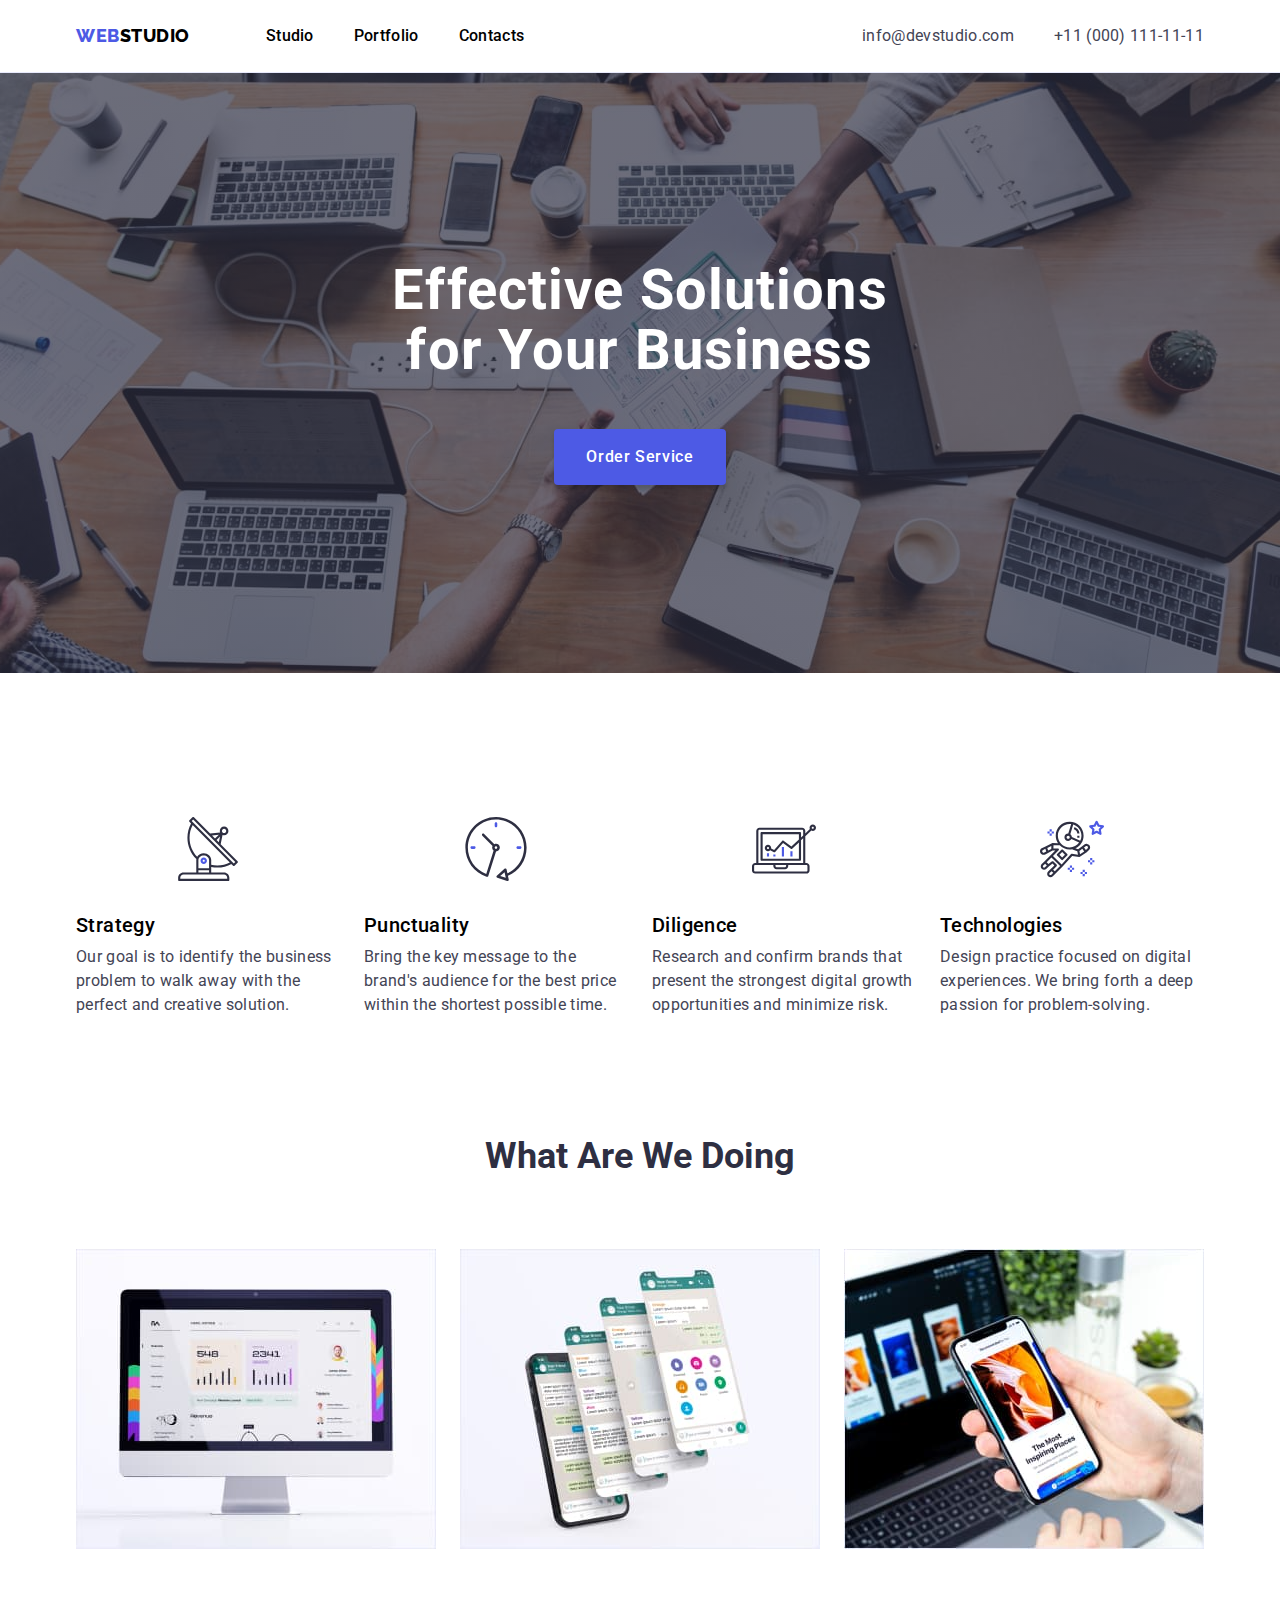
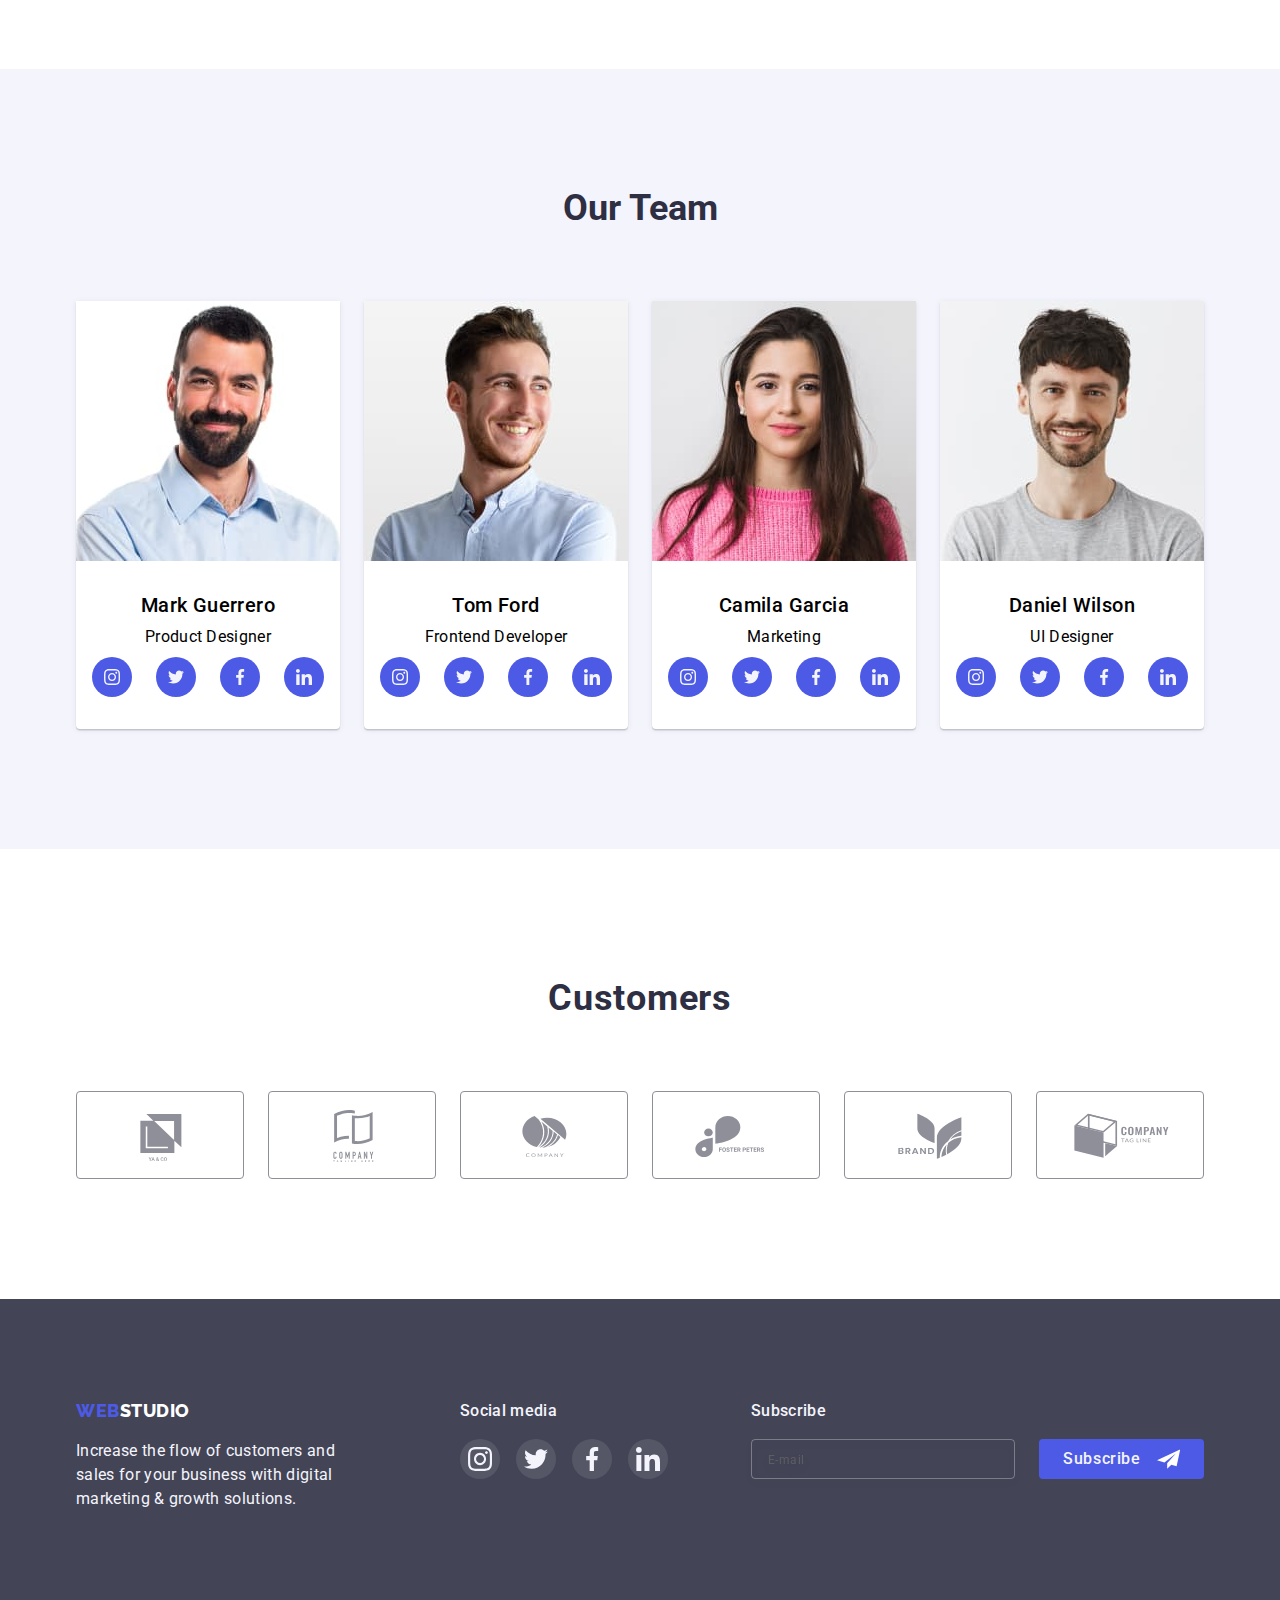
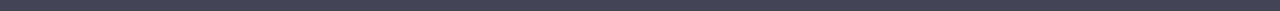
<file: index.html>
<!DOCTYPE html>
<html lang="en">

<head>
  <meta charset="UTF-8" />
  <meta http-equiv="X-UA-Compatible" content="IE=edge" />
  <meta name="viewport" content="width=device-width, initial-scale=1.0" />
  <title>Webstudio</title>
  <link rel="preconnect" href="https://fonts.googleapis.com" />
  <link rel="preconnect" href="https://fonts.gstatic.com" crossorigin />
  <link href="https://fonts.googleapis.com/css2?family=Raleway:wght@800&family=Roboto:wght@400;500;700&display=swap"
    rel="stylesheet" />
  <link rel="stylesheet"
    href="https://cdnjs.cloudflare.com/ajax/libs/modern-normalize/1.1.0/modern-normalize.min.css" />
  <link rel="stylesheet" href="./css/styles.css">
</head>
<body>
  <header>
    <div class="page-header">
      <a href="./index.html" class="header-link"><span class="page">Web</span><span class="log">Studio</span></a>
      <nav class="main-nav">
        <ul class="site-nav">
          <li class="item"><a class="link current" href="./index.html">Studio</a></li>
          <li class="item">
            <a class="link" href="./portfolio.html">Portfolio</a>
          </li>
          <li class="item"><a class="link" href="">Contacts</a></li>
        </ul>
      </nav>

      <address class="address">
        <ul class="address-nav">
          <li class="item mail-link">
            <a class="address-link" href="mailto:info@devstudio.com">info@devstudio.com</a>
          </li>
          <li class="item">
            <a class="address-link" href="tel:+110001111111">+11 (000) 111-11-11</a>
          </li>
        </ul>
      </address>
      <button class="menu-open js-open-menu" type="button" aria-expanded="false" aria-controls="mobile-menu">
        <svg class="icon" width="32" height="22">
          <use href="images\sprite.svg#menu-hamburger"></use>
        </svg>
      </button>
    </div>
    <!-- --------MOB MENU FOR MOBILE-VERS----------- -->
    <div class="mob-menu js-menu-container">
      <div class="container">
        <div class="menu-thumb">
          <button class="menu-close js-close-menu" type="button">
            <svg class="icon" width="8" height="8">
               <use href="./images/icons.svg/sprait.svg#icon-close"></use> 
            </svg>
          </button>

          <ul class="menu-site-nav">
            <li class="menu-item"><a class="menu-link current" href="./index.html">Studio</a></li>
            <li class="menu-item">
              <a class="menu-link" href="./portfolio.html">Portfolio</a>
            </li>
            <li class="menu-item"><a class="menu-link" href="">Contacts</a></li>
          </ul>
        </div>
        <div class="menu-thumb">
          <ul class="menu-address-nav">
            <li class="menu-item">
              <a class="menu-tel-link" href="tel:+110001111111">+11 (000) 111-11-11</a>
            </li>
            <li class="menu-item">
              <a class="menu-mail-link" href="mailto:info@devstudio.com">info@devstudio.com</a>
            </li>
          </ul>
          <ul class="menu-social">
            <li class="menu-item">
              <a class="menu-soc-link" href="">
                <svg class="menu-icon" width="24" height="24">
                  <use href="./images/sprite.svg#icon-instagram"></use>
                </svg>
              </a>
              </svg>
            </li>
            <li class="menu-item">
              <a class="menu-soc-link" href="">
                <svg class="menu-icon" width="24" height="24">
                  <use href="./images/sprite.svg#icon-twitter"></use>
                </svg>
              </a>
              </svg>
            </li>
            <li class="menu-item">
              <a class="menu-soc-link" href="">
                <svg class="menu-icon" width="24" height="24">
                  <use href="./images/sprite.svg#icon-facebook"></use>
                </svg>
              </a>
              </svg>
            </li>
            <li class="menu-item">
              <a class="menu-soc-link" href="">
                <svg class="menu-icon" width="24" height="24">
                  <use href="./images/sprite.svg#icon-linkedin"></use>
                </svg>
              </a>
            </li>
          </ul>
        </div>
      </div>
    </div>
    </div>
  </header>

  <main>
    <section class="hero bg-image">
      <div class="container">
        <h1 class="hero-title">Effective Solutions for Your Business</h1>
      <button class="button button-studio" type="button" data-modal-open>
          Order Service
        </button>
      </div>
    </section>
    <section class="section">
      <div class="container">
        <h2 class="visually-hidden">Strateg</h2>
        <ul class="specifics-list">
          <li class="item">
            <div class="specifics-icon">
              <svg class="icon" width="64" height="64">
                <use href="./images/sprite.svg#icon-antenna"></use>
              </svg>
            </div>
            <h3 class="title-specifics">Strategy</h3>
            <p class="paragraph">
              Our goal is to identify the business problem to walk away with
              the perfect and creative solution.
            </p>
          </li>

          <li class="item">
            <div class="specifics-icon">
              <svg class="icon" width="64" height="64">
                <use href="./images/sprite.svg#icon-clock"></use>
              </svg>
            </div>
            <h3 class="title-specifics">Punctuality</h3>
            <p class="paragraph">
              Bring the key message to the brand's audience for the best price
              within the shortest possible time.
            </p>
          </li>

          <li class="item">
            <div class="specifics-icon">
              <svg class="icon" width="64" height="64">
                <use href="./images/sprite.svg#icon-diagram"></use>
              </svg>
            </div>
            <h3 class="title-specifics">Diligence</h3>
            <p class="paragraph">
              Research and confirm brands that present the strongest digital
              growth opportunities and minimize risk.
            </p>
          </li>

          <li class="item">
            <div class="specifics-icon">
              <svg class="icon" width="64" height="64">
                <use href="./images/sprite.svg#icon-astronaut"></use>
              </svg>
            </div>
            <h3 class="title-specifics">Technologies</h3>
            <p class="paragraph">
              Design practice focused on digital experiences. We bring forth a
              deep passion for problem-solving.
            </p>
          </li>
        </ul>
      </div>
    </section>
    <section class="section employment">
      <div class="container">
        <h2 class="title">What are we doing</h2>

        <ul class="employment-list">
          <li class="item">
            <img src="./images/rectangle1.jpg" alt="User profile on the computer screen"
              srcset="./images/rectangle1.jpg 1x, ./images/1200/employment/employment1-1200_2x.jpg 2x" width="360"
              height="300" />
          </li>

          <li class="item">
            <img src="./images/rectangle2.jpg" alt="Chat on the phone"
              srcset="./images/rectangle2.jpg 1x, ./images/1200/employment/employment2-1200_2x.jpg 2x" width="360"
              height="300" />
          </li>

          <li class="item">
            <img src="./images/rectangle3.jpg" alt="Phone in hand"
              srcset="./images/rectangle3.jpg 1x, ./images/1200/employment/employment3-1200_2x.jpg 2x" width="360"
              height="300" />
          </li>
        </ul>
      </div>
    </section>
    <section class="section team">
      <div class="container">
        <h2 class="title">Our Team</h2>
        <ul class="team-list">
          <li class="item">
            <img src="./images/mark.jpg" alt="a man"
              srcset="./images/mark.jpg 1x, ./images/0-1200+/team/team1-1200_2x.jpg 2x" width="264" height="260" />
            <div class="card-content">
              <h3 class="name">Mark Guerrero</h3>
              <p class="position">Product Designer</p>
              <ul class="team-icon">
                <li class="item">
                  <a class="link-icon" href="">
                    <svg class="icon" width="16" height="16">
                      <use href="./images/sprite.svg#icon-instagram"></use>
                    </svg>
                  </a>
                </li>
                <li class="item">
                  <a href="" class="link-icon">
                    <svg class="icon" width="16" height="16">
                      <use href="./images/sprite.svg#icon-twitter"></use>
                    </svg>
                  </a>
                </li>
                <li class="item">
                  <a href="" class="link-icon">
                    <svg class="icon" width="16" height="16">
                      <use href="./images/sprite.svg#icon-facebook"></use>
                    </svg>
                  </a>
                </li>
                <li class="item">
                  <a href="" class="link-icon">
                    <svg class="icon" width="16" height="16">
                      <use href="./images/sprite.svg#icon-linkedin"></use>
                    </svg>
                  </a>
                </li>
              </ul>
            </div>
          </li>

          <li class="item">
            <img src="./images/tom.jpg" alt="a man"
              srcset="./images/tom.jpg 1x, ./images/0-1200+/team/team2-1200_2x.jpg 2x" width="264" height="260" />
            <div class="card-content">
              <h3 class="name">Tom Ford</h3>
              <p class="position">Frontend Developer</p>
              <ul class="team-icon">
                <li class="item">
                  <a class="link-icon" href="">
                    <svg class="icon" width="16" height="16">
                      <use href="./images/sprite.svg#icon-instagram"></use>
                    </svg>
                  </a>
                </li>
                <li class="item">
                  <a href="" class="link-icon">
                    <svg class="icon" width="16" height="16">
                      <use href="./images/sprite.svg#icon-twitter"></use>
                    </svg>
                  </a>
                </li>
                <li class="item">
                  <a href="" class="link-icon">
                    <svg class="icon" width="16" height="16">
                      <use href="./images/sprite.svg#icon-facebook"></use>
                    </svg>
                  </a>
                </li>
                <li class="item">
                  <a href="" class="link-icon">
                    <svg class="icon" width="16" height="16">
                      <use href="./images/sprite.svg#icon-linkedin"></use>
                    </svg>
                  </a>
                </li>
              </ul>
            </div>
          </li>

          <li class="item">
            <img src="./images/camila.jpg" alt="photo card of a woman"
              srcset="./images/camila.jpg 1x, ./images/0-1200+/team/team3-1200_2x.jpg 2x" width="264" height="260" />
            <div class="card-content">
              <h3 class="name">Camila Garcia</h3>
              <p class="position">Marketing</p>
              <ul class="team-icon">
                <li class="item">
                  <a class="link-icon" href="">
                    <svg class="icon" width="16" height="16">
                      <use href="./images/sprite.svg#icon-instagram"></use>
                    </svg>
                  </a>
                </li>
                <li class="item">
                  <a href="" class="link-icon">
                    <svg class="icon" width="16" height="16">
                      <use href="./images/sprite.svg#icon-twitter"></use>
                    </svg>
                  </a>
                </li>
                <li class="item">
                  <a href="" class="link-icon">
                    <svg class="icon" width="16" height="16">
                      <use href="./images/sprite.svg#icon-facebook"></use>
                    </svg>
                  </a>
                </li>
                <li class="item">
                  <a href="" class="link-icon">
                    <svg class="icon" width="16" height="16">
                      <use href="./images/sprite.svg#icon-linkedin"></use>
                    </svg>
                  </a>
                </li>
              </ul>
            </div>
          </li>
          <li class="item">
            <img src=" ./images/daniel.jpg" alt="man"
              srcset="./images/daniel.jpg 1x, ./images/0-1200+/team/team4-1200_2x.jpg 2x" width="264" height="260" />
            <div class="card-content">
              <h3 class="name">Daniel Wilson</h3>
              <p class="position">UI Designer</p>
              <ul class="team-icon">
                <li class="item">
                  <a class="link-icon" href="">
                    <svg class="icon" width="16" height="16">
                      <use href="./images/sprite.svg#icon-instagram"></use>
                    </svg>
                  </a>
                </li>
                <li class="item">
                  <a href="" class="link-icon">
                    <svg class="icon" width="16" height="16">
                      <use href="./images/sprite.svg#icon-twitter"></use>
                    </svg>
                  </a>
                </li>
                <li class="item">
                  <a href="" class="link-icon">
                    <svg class="icon" width="16" height="16">
                      <use href="./images/sprite.svg#icon-facebook"></use>
                    </svg>
                  </a>
                </li>
                <li class="item">
                  <a href="" class="link-icon">
                    <svg class="icon" width="16" height="16">
                      <use href="./images/sprite.svg#icon-linkedin"></use>
                    </svg>
                  </a>
                </li>
              </ul>
            </div>
          </li>
        </ul>
      </div>
    </section>
    <section class="section customers">
      <div class="container">
        <h2 class="title">Customers</h2>
        <ul class="customers-icon">
          <li class="item">
            <a class="link-icon" href="">
              <svg class="icon" width="104" height="56">
                <use href="./images/icons.svg/sprait.svg#icon-customer1"></use>
              </svg>
            </a>
          </li>
          <li class="item">
            <a class="link-icon" href="">
              <svg class="icon" width="104" height="56">
                <use href="./images/icons.svg/sprait.svg#icon-footer2"></use>
              </svg>
            </a>
          </li>
          <li class="item">
            <a class="link-icon" href="">
              <svg class="icon" width="104" height="56">
                <use href="./images/icons.svg/sprait.svg#icon-footer3"></use>
              </svg>
            </a>
          </li>
          <li class="item">
            <a class="link-icon" href="">
              <svg class="icon" width="104" height="56">
                <use href="./images/icons.svg/sprait.svg#icon-footer4"></use>
              </svg>
            </a>
          </li>
          <li class="item">
            <a class="link-icon" href="">
              <svg class="icon" width="104" height="56">
                <use href="./images/icons.svg/sprait.svg#icon-footer5"></use>
              </svg>
            </a>
          </li>
          <li class="item">
            <a class="link-icon" href="">
              <svg class="icon" width="104" height="56">
                <use href="./images/icons.svg/sprait.svg#icon-footer6"></use>
              </svg>
            </a>
          </li>
        </ul>
      </div>
    </section>
  </main>

  <footer class="footer">
    <div class="container footer-container">
      <div class="text-container">
        <a href="./index.html" class="footer-link"><span class="page">Web</span><span class="log">Studio</span></a>
        <p class="footer-text">
          Increase the flow of customers and sales for your business with
          digital marketing & growth solutions.
        </p>
      </div>
      <div class="social-container">
        <p class="social-title">Social media</p>
        <ul class="social-list">
          <li class="item">
            <a class="link-icon" href="">
              <svg class="icon" width="24" height="24">
                <use href="./images/sprite.svg#icon-instagram"></use>
              </svg>
            </a>
          </li>
          <li class="item">
            <a href="" class="link-icon">
              <svg class="icon" width="24" height="24">
                <use href="./images/sprite.svg#icon-twitter"></use>
              </svg>
            </a>
          </li>
          <li class="item">
            <a href="" class="link-icon">
              <svg class="icon" width="24" height="24">
                <use href="./images/sprite.svg#icon-facebook"></use>
              </svg>
            </a>
          </li>
          <li class="item">
            <a href="" class="link-icon">
              <svg class="icon" width="24" height="24">
                <use href="./images/sprite.svg#icon-linkedin"></use>
              </svg>
            </a>
          </li>
        </ul>
      </div>
      <div class="form-subscribe">
        <p class="paragraph-form">Subscribe</p>
        <form class="footer-form">
          <label class="visually-hidden" for="email"></label>
          <input id="email" type="email" name="email" placeholder="E-mail">
          <button class="subscribe-btn" type="submit">Subscribe
            <svg class="icon" width="24" height="24">
              <use href="./images/sprite.svg#icon-send"></use>
            </svg>
          </button>
        </form>
      </div>

    </div>
  </footer>

  <div class="modal-overlay is-hidden" data-modal>
    <div class="modal">
      <form class="modal-form">
        <p class="paragraph-modal">Leave your contacts and we will call you back</p>
        <div class="thumb-form">
          <label for="modal-form-name">Name</label>
          <div class="input-icon">
            <input id="modal-form-name" type="text">
            <svg class="icon" width="18" height="18">
              <use href="./images/sprite.svg#icon-person"></use>
            </svg>
          </div>
        </div>
        <div class="thumb-form">
          <label for="modal-form-phone">Phone</label>
          <div class="input-icon">
            <input id="modal-form-phone" type="tel">
            <svg class="icon" width="18" height="24">
              <use href="./images/sprite.svg#icon-phone"></use>
            </svg>
          </div>
        </div>
        <div class="thumb-form">
          <label for="modal-form-email">Email</label>
          <div class="input-icon">
            <input class="input-emeil" id="modal-form-email" type="email">
            <svg class="icon" width="18" height="24">
              <use href="./images/sprite.svg#icon-email"></use>
            </svg>
          </div>
        </div>
        <label for="comment">Comment</label>
        <textarea name="comment" id="comment" placeholder="Text input"></textarea>
        <div class="modal-check">
          <input class="modal-checkbox visually-hidden" type="checkbox" id="check-policy" required>
          <label class="text-modal-check" for="check-policy">
            <span>
              <svg class="icon-check" width="10" height="8">
                <use href="./images/sprite.svg#icon-vector"></use>
              </svg>
            </span>
            <p>I accept the terms and conditions of the <a class="privacy-policy-link" href="">Privacy Policy</a></p>
          </label>
        </div>
        <button class="button modal-send-btn">Send</button>
      </form>
      <button class="close-btn" type="button" data-modal-close>
        <svg class="icon" width="8" height="8">
          <use href="./images/sprite.svg#icon-close"></use>
        </svg>
      </button>
    </div>
  </div>
  <script src="./js/modal.js"></script>
  <script src="./js/mobile-menu.js"></script>
</body>
</html>
</file>
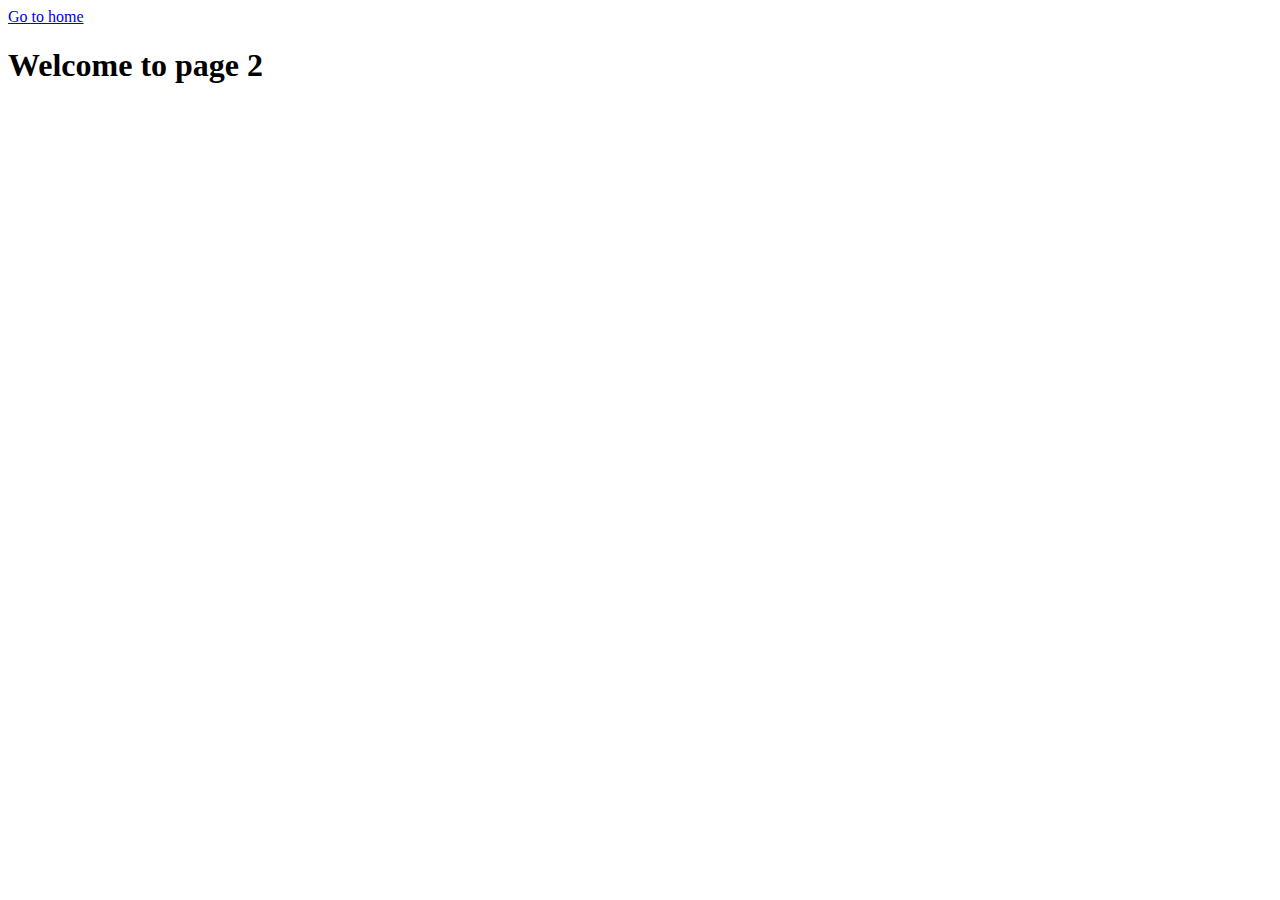
<file: page-2.html>
<!DOCTYPE html>
<html lang="en">
  <head>
    <meta charset="UTF-8" />
    <meta http-equiv="X-UA-Compatible" content="IE=edge" />
    <meta name="viewport" content="width=device-width, initial-scale=1.0" />
    <title>Page 2</title>
  </head>
  <body>
    <section>
      <a href="./index.html">Go to home</a>
      <h1>Welcome to page 2</h1>
    </section>
  </body>
</html>
</file>
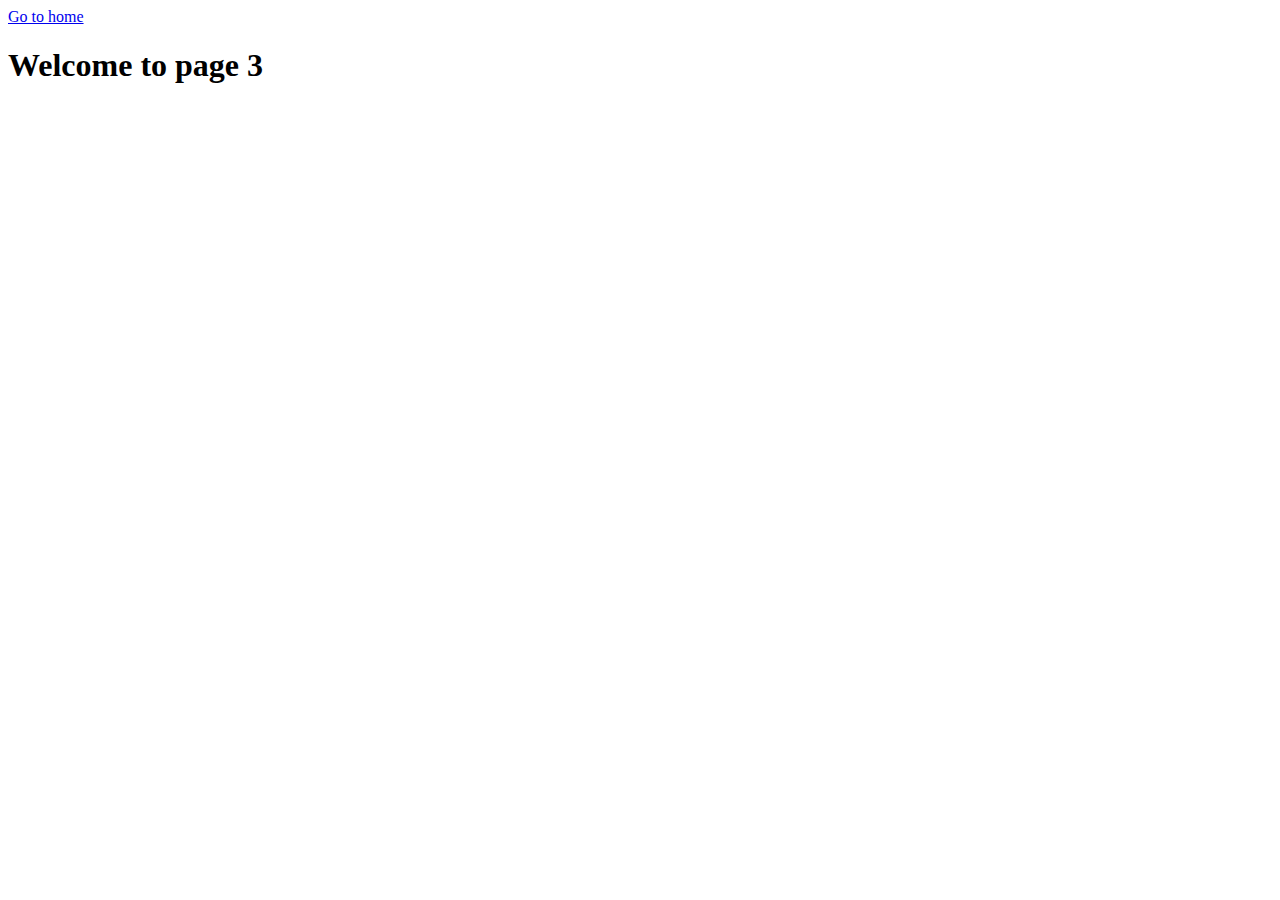
<file: page-3.html>
<!DOCTYPE html>
<html lang="en">
  <head>
    <meta charset="UTF-8" />
    <meta http-equiv="X-UA-Compatible" content="IE=edge" />
    <meta name="viewport" content="width=device-width, initial-scale=1.0" />
    <title>Page 3</title>
  </head>
  <body>
    <section>
      <a href="./index.html">Go to home</a>
      <h1>Welcome to page 3</h1>
    </section>
  </body>
</html>
</file>
<file: css/styles.css>
:root {
  --paragraf-text-color: #434455;
  --accent-color: #ffffff;
  --accent-focus: #4D5AE5;
  --tittle-body-color: #2e2f42;
  --button-color: #f4f4fd;
  --logo-accent: #000000;
  --second-color: #e7e9fc;
  --green-hover-color: #31D0AA;
  --hover-focus-color: #404bbf;
  --active-color: #4d5ae5;
  --grei-color: #8E8F99;
  --time: 250ms cubic-bezier(0.4, 0, 0.2, 1);
}

body {
  color: var(--main-color);
  background-color: var(--accent-color);

  font-family: 'Roboto', sans-serif;
  font-size: 16px;
}

header {
  border-bottom: 1px solid #e7e9fc;
  box-shadow: 0px 2px 1px rgba(46, 47, 66, 0.08),
    0px 1px 1px rgba(46, 47, 66, 0.16), 0px 1px 6px rgba(46, 47, 66, 0.08);
}

img {
  display: block;
  max-width: 100%;
  height: auto;
}

a {
  text-decoration: none;
  color: currentColor;
}

button {
  border: none;
}

ul {
  list-style: none;
  padding: 0;
  margin: 0;
}

h1,
h2,
h3,
h4,
h5,
h6,
p {
  margin: 0;
}

.no-scroll {
  overflow: hidden;
}

.visually-hidden {
  position: absolute;
  white-space: nowrap;
  width: 1px;
  height: 1px;
  overflow: hidden;
  border: 0;
  padding: 0;
  clip: rect(0 0 0 0);
  clip-path: inset(50%);
  margin: -1px;
}

.page,
.filter-button {
  color: var(--active-color);
}

.container {
  width: 100%;
  max-width: 1158px;

  padding-left: 15px;
  padding-right: 15px;
  margin-left: auto;
  margin-right: auto;
}

.section {
  padding-top: 96px;
  padding-bottom: 96px;
}

.section.employment {
  display: none;
  padding-top: 0;
}

.section.customers {
  padding-top: 130px;
}

.page-header {
  display: flex;
  align-items: center;
  width: 100%;
  padding-left: 15px;
  padding-right: 15px;
  margin-left: auto;
  margin-right: auto;
}

.main-nav {
  margin-left: 76px;
}

.header-link {
  padding-top: 24px;
  padding-bottom: 24px;

  color: var(--main-color);

  font-family: 'Raleway', sans-serif;
  font-weight: 800;
  font-size: 18px;
  line-height: 1.33;
  letter-spacing: 0.03em;
  text-transform: uppercase;
}

.site-nav {
  display: flex;
}

.site-nav .item:not(:last-child) {
  margin-right: 40px;
}

.address {
  margin-left: auto;
  font-style: normal;
}

.address-nav {
  display: flex;
}

.address-link {
  display: block;
  padding-top: 24px;
  padding-bottom: 24px;
  color: var(--paragraf-text-color);
  font-weight: 400;
  font-size: 16px;
  line-height: 1.5;
  letter-spacing: 0.02em;
  transition: color 250ms var(--time);
}

.address-link:hover,
.address-link:focus {
  color: var(--hover-focus-color);
  text-decoration: underline;
  font-weight: 400;
  font-size: 16px;
  line-height: 24px;
  letter-spacing: 0.02em;
}

.link {
  text-decoration: none;
  position: relative;
  transition: all;
}

.link::before {
  content: "";
  position: absolute;
  right: 0;
  bottom: 0;
  width: 0%;
  height: 2px;
  background-color: currentColor;
  transition: 0.2s;
}

.link:hover::before {
  width: 100%;
  left: 0;
}

.hero {
  text-align: center;
  padding-top: 188px;
  padding-bottom: 188px;
  background-color: var(--main-color);
}

.bg-image {
  min-height: 600px;
  max-width: 1440px;
  margin-right: auto;
  margin-left: auto;
  background-image: linear-gradient(to right,
      rgba(46, 47, 66, 0.7),
      rgba(46, 47, 66, 0.7)),
    url('../images/480/hero/hero-480_1x.jpg');
  background-size: cover;
  background-repeat: no-repeat;
  background-position: center;
}

@media (min-device-pixel-ratio: 2),
(min-resolution: 192dpi),
(min-resolution: 2dppx) {
  .bg-image {
    background-image: linear-gradient(to right,
        rgba(46, 47, 66, 0.7),
        rgba(46, 47, 66, 0.7)),
      url('../images/480/hero/hero-480_2x.jpg');
  }
}

.hero-title {
  margin-left: auto;
  margin-right: auto;
  margin-bottom: 48px;
  color: var(--accent-color);
  font-size: 40px;
  line-height: 1.11;
  letter-spacing: 0.02em;
}

.button {
  color: var(--white-color);
  background-color: var(--active-color);
  cursor: pointer;
  font-family: inherit;
  font-weight: 500;
  font-size: 16px;
  line-height: 1.5;
  letter-spacing: 0.04em;
  transition: background-color 250ms var(--time);
}

.button-studio {
  padding: 16px 32px;
  color: var(--accent-color);
  border-radius: 4px;
  box-shadow: 0px 4px 4px rgba(0, 0, 0, 0.15);
  transition: background-color 250ms var(--time);
}

.button-studio:hover,
.button-studio:focus,
.subscribe-btn:hover,
.subscribe-btn:focus,
.modal-send-btn:hover,
.modal-send-btn:focus {
  background-color: var(--hover-focus-color);
}

.footer {
  padding-top: 96px;
  padding-bottom: 96px;

  background-color: var(--main-color);
}

.footer-link {
  display: inline-block;
  margin-bottom: 16px;
  color: var(--accent-color);
  font-family: 'Raleway', sans-serif;
  font-weight: 800;
  font-size: 18px;
  line-height: 1.33;
  letter-spacing: 0.03em;
  text-transform: uppercase;
  cursor: pointer;
}

.paragraph-form,
.social-title {
  ont-family: 'Roboto';
  font-style: normal;
  font-weight: 400;
  font-size: 16px;
  line-height: 1.5px;
  letter-spacing: 0.02em;
  color: #E7E9FC;

}

.footer-text {
  width: 264px;
  color: var(--button-color);
  font-weight: 400;
  line-height: 1.5;
  letter-spacing: 0.02em;
}

.footer-form {
  display: flex;
  flex-direction: column;

  gap: 16px;
}

.footer-form input {
  width: 100%;
  height: 40px;

  padding-left: 16px;

  color: #ffffff;
  background-color: transparent;

  border: 1px solid rgba(255, 255, 255, 0.3);
  filter: drop-shadow(0px 4px 4px rgba(0, 0, 0, 0.15));
  border-radius: 4px;
}

.subscribe-btn {
  display: flex;
  gap: 16px;

  max-width: 165px;

  margin-left: auto;
  margin-right: auto;
  padding: 8px 24px 8px 24px;
  color: var(--button-color);
  background-color: var(--active-color);
  border-radius: 4px;

  font-weight: 500;
  line-height: 1.5;
  letter-spacing: 0.04em;
  cursor: pointer;
  transition: background-color 250ms var(--transition-function);
}

.social-container,
.text-container {
  display: flex;
  flex-direction: column;
  align-items: center;
  margin-bottom: 72px;

}

.social-title,
.paragraph-form {
  margin-bottom: 16px;
  color: var(--button-color);
  font-weight: 500;
  font-size: 16px;
  line-height: 1.5;
  letter-spacing: 0.02em;
  cursor: pointer;
  transition: color var(--time);
}

.social-list {
  display: flex;
  justify-content: space-between;
}

.social-list .item {
  width: 40px;
  height: 40px;
  background: rgba(255, 255, 255, 0.1);
  border-radius: 50%;
}

.social-list .item:not(:last-child) {
  margin-right: 16px;
}

.social-list .link-icon {
  display: flex;
  justify-content: center;
  align-items: center;
  width: 100%;
  height: 100%;
  bortime
}

.social-list .link-icon:hover,
.social-list .link-icon:focus {
  background-color: #31d0aa;
}

.portfolio {
  padding-top: 48px;
  padding-bottom: 48px;
}

.filter-list {
  display: flex;
  flex-wrap: wrap;
  gap: 16px 24px;

  padding-bottom: 48px;
}

.filter-button {
  padding: 12px 24px;
  cursor: pointer;
  font-family: inherit;
  font-weight: 500;
  font-size: 16px;
  line-height: 1.5;
  letter-spacing: 0.04em;
  border: 1px solid var(--footer-text-color);
  border-radius: 4px;
  transition: background-color 250ms var(--time),
    color 250ms var(--time),
    box-shadow 250ms var(--time),
    border-color 250ms var(--time);
}

.filter-button:hover,
.filter-button:focus {
  color: var(--accent-color);
  background-color: var(--accent-focus);
  border-color: transparent;
  box-shadow: 0px 3px 1px rgba(0, 0, 0, 0.1), 0px 2px 1px rgba(0, 0, 0, 0.08),
    0px 2px 2px rgba(0, 0, 0, 0.12);
}

.card-list {
  display: flex;
  flex-wrap: wrap;
  margin-left: -24px;
  margin-top: -48px;
}

.card-list .item {
  width: 100%;
  margin-left: 24px;
  margin-top: 48px;
}

.card-link {
  display: inline-block;
  color: var(--secondary-color);
  box-shadow: 0px 1px 6px rgba(46, 47, 66, 0.08);
  transition: box-shadow 250ms var(--time);
}

.card-list .card-link:hover,
.card-list .card-link:focus {
  box-shadow: 0px 1px 6px rgba(46, 47, 66, 0.08),
    0px 1px 1px rgba(46, 47, 66, 0.16), 0px 2px 1px rgba(46, 47, 66, 0.08);
}

.card-list .card-content {
  display: flex;
  flex-direction: column;
  padding-top: 32px;
  padding-bottom: 32px;
  padding-left: 16px;
  border-right: 1px solid var(--footer-text-color);
  border-left: 1px solid var(--footer-text-color);
  border-bottom: 1px solid var(--footer-text-color);
}

.link {
  display: block;
  padding-top: 24px;
  padding-bottom: 24px;
  font-weight: 500;
  line-height: 1.5;
  letter-spacing: 0.02em;
  transition: color 250ms var(--time);
}

.header-link:hover .header-link:focus {
  color: var(--active-color);
}

.page {
  color: var(--active-color);
}

.page:hover,
.page:focus {
  color: var(--hover-focus-color);
}

.log {
  transition: color var(--time);
}

.log:hover,
.log:focus {
  color: var(--accent-focus);
}

.link:hover,
.link:focus {
  color: var(--accent-focus);

  font-weight: 500;
  line-height: 1.5;
  letter-spacing: 0.02em;
}

.specifics-list .item,
.team-list .item {
  margin-bottom: 72px;
}

.team-list>.item {
  box-shadow: 0px 1px 6px rgba(46, 47, 66, 0.08),
    0px 1px 1px rgba(46, 47, 66, 0.16), 0px 2px 1px rgba(46, 47, 66, 0.08);
  border-radius: 0px 0px 4px 4px;
}

.specifics-icon {
  display: none;
  justify-content: center;
  align-items: center;

  height: 112px;

  margin-bottom: 8px;

  background-color: var(--white-studio-color);

  border-radius: 4px;
}

.specifics-list .icon-bg {
  background-color: var(--white-studio-color);
}

.title-specifics {
  margin-bottom: 8px;

  font-weight: 700;
  font-size: 36px;

  line-height: 1.11;
  letter-spacing: 0.02em;

  text-align: center;
}

.title-portfolio {
  margin-bottom: 8px;

  font-weight: 500;
  font-size: 20px;
  line-height: 1.2;

  letter-spacing: 0.02em;
}

.paragraph {
  letter-spacing: 0.02em;
  font-weight: 500;
  font-family: 'Roboto';
  font-style: normal;
  font-size: 16px;
  line-height: 1.5;
  color: var(--paragraf-text-color);
}

.paragraph-portfolio {
  line-height: 1.5;
  letter-spacing: 0.02em;
}

.title {
  font-size: 36px;
  line-height: 1.11;
  text-transform: capitalize;
  text-align: center;
  color: var(--tittle-body-color);
}

.employment .title,
.team .title {
  margin-bottom: 72px;
}

.employment-list {
  display: flex;
  justify-content: space-around;
}

.employment-list .item {
  width: calc((100% - 2 * 24px) / 3);
}

.team {
  background-color: var(--button-color);
}

.team-list {
  display: block;
}

.section.team .item {
  background-color: var(--accent-color);
}

.team-list .card-content {
  padding: 32px 16px;
}

.team-list .card-content .name {
  margin-bottom: 8px;

  color: var(--main-color);

  font-weight: 500;
  font-size: 20px;
  line-height: 1.2;
  letter-spacing: 0.02em;
  text-align: center;
}

.team-list .card-content .position {
  margin-bottom: 8px;

  color: var(--secondary-color);

  line-height: 1.5;
  letter-spacing: 0.02em;
  text-align: center;
}

.team-icon {
  display: flex;
  justify-content: space-between;
  align-content: center;
}

.team-icon>.item {
  width: 40px;
  height: 40px;
}

.team-icon .link-icon {
  display: flex;
  justify-content: center;
  align-items: center;
  width: 100%;
  height: 100%;
  background-color: var(--active-color);
  border-radius: 50%;
  transition: background-color var(--time);
}

.team-icon .link-icon:hover,
.team-icon .link-icon:focus,
.menu-soc-link:hover,
.menu-soc-link:focus {
  background-color: var(--hover-focus-color);
}

.icon:hover,
.icon:focus {
  fill: var(--hover-focus-color);
}

.customers .title {
  margin-bottom: 72px;
  letter-spacing: 0.02em;
}

.customers-icon {
  display: flex;
  justify-content: center;
  flex-wrap: wrap;
  column-gap: 16px;
  row-gap: 72px;

  margin: 0 auto;
}

.customers-icon>.item {
  height: 88px;
  width: 190px;
}

.customers-icon .link-icon {
  display: flex;
  justify-content: center;
  align-items: center;
  width: 100%;
  height: 100%;
  fill: var(--customers-icon-color);
  border: 1px solid var(--grei-color);
  border-radius: 4px;
  transition: fill var(--time),
    border var(--time);
}

.customers-icon .link-icon:hover,
.customers-icon .link-icon:focus {
  fill: var(--hover-focus-color);
  border: 1px solid var(--hover-focus-color);
}



/*---------- Portfolio card overlay ------------*/

.card-overlay {
  position: relative;
  overflow: hidden;
  transition: transform 250ms cubic-bezier(0.4, 0, 0.2, 1);
  transition-duration: 250ms;
}

.paragraph-overlay {
  position: absolute;
  background-color: var(--accent-focus);
  width: 100%;
  height: 100%;
  left: 0px;
  top: 0px;
  background-blend-mode: soft-light;
  mix-blend-mode: normal;
  color: rgba(244, 244, 253, 1);
  font-family: Roboto;
  font-weight: 400;
  font-size: 16px;
  line-height: 24px;
  letter-spacing: 0.02em;
  padding-left: 32px;
  padding-top: 40px;
  overflow: auto;
  transform: translate(0, 100%);
  transition: var(--time);
}


.card-list :hover .paragraph-overlay,
.card-list :focus .paragraph-overlay {
  transform: translate(0, 0);
  transition: var(--time);
}

/* -----------Modal Window ------------*/

.is-hidden {
  visibility: hidden;
  opacity: 0;
  pointer-events: none;
}

.modal-overlay.is-hidden .modal {
  transform: translate(-50%, -50%) scale(0);
}

.modal-overlay {
  position: fixed;
  left: 0;
  top: 0;

  width: 100vw;
  height: 100vh;
  background-color: #FCFCFC;
  transition: opacity 250ms var(--transition-function),
    visibility 250ms var(--transition-function);
}

.modal-overlay .modal {
  position: absolute;
  left: 50%;
  top: 50%;
  width: 408px;
  min-height: 576px;
  padding: 72px 24px 24px 24px;
  color: var(--customers-icon-color);
  background-color: var(--button-color);
  box-shadow: 0px 1px 1px rgba(0, 0, 0, 0.14), 0px 1px 3px rgba(0, 0, 0, 0.12),
    0px 2px 1px rgba(0, 0, 0, 0.2);
  border-radius: 4px;
  transform: translate(-50%, -50%) scale(100%);
  transition: all;
}



.modal-form {
  display: flex;
  flex-direction: column;
}

.modal-form label:not(.text-modal-check) {
  display: inline-block;
  font-size: 12px;
  line-height: 1.17;
  letter-spacing: 0.04em;
  margin-bottom: 4px;
  color: var(--customers-icon-color);
}

.modal-form .thumb-form {
  margin-bottom: 8px;
}

.modal-form input:not(.modal-checkbox) {
  width: 100%;
  padding: 11px 16px 11px 37px;
  border: 1px solid rgba(33, 33, 33, 0.2);
  border-radius: 4px;
  transition: border 250ms var(--time),
    outline 250ms var(--time),
    fill 250ms var(--time);
}

.modal-form input:not(.modal-checkbox):hover,
.modal-form input:not(.modal-checkbox):focus,
.modal-form textarea:hover,
.modal-form textarea:focus {
  border: 1px solid var(--active-color);
  outline: none;
  fill: var(--active-color);
}

.modal-form input:not(.modal-checkbox):hover+svg,
.modal-form input:not(.modal-checkbox):focus+svg {
  fill: var(--active-color);
}

.modal-checkbox:focus+.text-modal-check.icon-check {
  fill: var(--accent-color);
}

.modal-form-input:focus+.modal-form-input-icon .drop-icon {}

.modal-form textarea {
  min-height: 120px;
  margin-bottom: 16px;
  padding: 8px 16px;
  resize: none;

  border: 1px solid rgba(33, 33, 33, 0.2);
  border-radius: 4px;

  transition: border 250ms var(--transition-function),
    outline 250ms var(--transition-function);
}

.close-btn {
  position: absolute;
  top: 24px;
  right: 24px;

  display: flex;
  justify-content: center;
  align-items: center;

  width: 24px;
  height: 24px;

  padding: 0;

  background-color: var(--border-portfolio-color);

  border: 1px solid rgba(0, 0, 0, 0.1);
  border-radius: 50%;

  cursor: pointer;

  transition: fill 250ms cubic-bezier(0.4, 0, 0.2, 1);

  background-color: 250ms cubic-bezier(0.4, 0, 0.2, 1);

}

.close-btn:hover,
.close-btn:focus,
.menu-close:hover,
.menu-close:focus {
  fill: var(--accent-color);
  background-color: var(--hover-focus-color);
  cursor: pointer;
}

.paragraph-modal {
  font-weight: 500;
  line-height: 1.5;
  text-align: center;
  letter-spacing: 0.02em;
  margin-bottom: 14px;
  color: var(--main-color);
}

.input-icon {
  position: relative;
}

.input-icon svg {
  position: absolute;
  top: 50%;
  left: 16px;
  transform: translate(0, -50%);
}

.icon {
  fill: #8e8f99;
}

.modal-check {
  font-size: 12px;
  letter-spacing: 0.04em;

  margin-bottom: 24px;

  color: var(--customers-icon-color);
}

.modal-checkbox:checked+.text-modal-check span {
  fill: var(--accent-color);
  background-color: var(--active-color);
  border: none;
}

.text-modal-check {
  display: flex;
  color: #757575;
}

.privacy-policy-link {
  text-decoration: underline;

  color: var(--active-color);
}

.modal-send-btn {
  min-width: 169px;
  color: var(--button-color);
  margin-left: auto;
  margin-right: auto;
  padding: 16px 32px;
  box-shadow: 0px 4px 4px rgba(0, 0, 0, 0.15);
  border-radius: 4px;
  transition: background-color 250ms var(--transition-function);
}

::placeholder {
  color: rgba(117, 117, 117, 0.5);
  font-size: 12px;
  line-height: 1.17;
  letter-spacing: 0.04em;
}

.modal-check span {
  display: flex;
  align-items: center;
  justify-content: center;

  width: 16px;
  height: 16px;

  margin-right: 8px;

  fill: transparent;

  border: 1.25px solid #2e2f42;
  border-radius: 2px;

  transition: fill 250ms var(--transition-function),
    background-color 250ms var(--transition-function),
    border 250ms var(--transition-function);
}

/* -----------MOB MENU-------------- */

.menu-open {
  stroke: var(--tittle-body-color);
  background-color: transparent;
  margin-left: auto;
}

.mob-menu {
  position: fixed;
  z-index: 1;
  top: 0;

  width: 100%;
  height: 100%;

  padding-top: 24px;
  padding-bottom: 40px;

  background-color: var(--accent-color);

  transform: translateX(100%);
  transition: transform 250ms ease-in-out;
}

.mob-menu>.container {
  display: flex;
  overflow-y: auto;
  flex-direction: column;
  justify-content: space-between;

  height: 100%;
}

.menu-close {
  display: flex;
  justify-content: center;
  align-items: center;
  width: 24px;
  height: 24px;
  margin-left: auto;
  margin-bottom: 32px;
  background: #e7e9fc;
  border: 1px solid rgba(0, 0, 0, 0.1);
  border-radius: 50%;
  cursor: pointer;
  transition: fill 250ms var(--transition-function),
    background-color 250ms var(--transition-function);
}


.icon-check:hover .icon-check:focus {
  background-color: var(--hover-focus-color);
  fill: var(--accent-color);
}

.menu-close {
  stroke: #000000;
}

.menu-site-nav {
  margin-bottom: 50px;
}

.menu-site-nav .menu-item:not(:last-child) {
  margin-bottom: 40px;
}

.menu-link {
  font-weight: 700;
  font-size: 36px;
  line-height: 1.11;
  letter-spacing: 0.02em;

  transition: color 250ms var(--transition-function);
}

.menu-site-nav .current {
  color: var(--hover-focus-color);
}

.menu-tel-link {
  display: block;
  margin-bottom: 40px;

  font-weight: 700;
  font-size: 36px;
  line-height: 1.11;
  letter-spacing: 0.02em;

  transition: color 250ms var(--transition-function);
}

.menu-mail-link {
  display: block;
  margin-bottom: 48px;

  font-weight: 500;
  font-size: 20px;
  line-height: 1.2;
  letter-spacing: 0.02em;

  color: var(--secondary-color);

  transition: color 250ms var(--transition-function);
}

.menu-social {
  display: flex;
}

.menu-social .menu-item {
  width: 40px;
  height: 40px;
}

.menu-social .menu-item:not(:last-child) {
  margin-right: 56px;
}

.menu-soc-link {
  display: flex;
  justify-content: center;
  align-items: center;
  width: 100%;
  height: 100%;
  background-color: var(--active-color);
  border-radius: 50%;
  transition: background-color 250ms var(--time);
}

.menu-link:hover,
.menu-link:focus,
.menu-tel-link:hover,
.menu-tel-link:focus,
.menu-mail-link:hover,
.menu-mail-link:focus {
  color: var(--hover-focus-color);
}

.mob-menu.is-open {
  transform: translateX(0);
}

/*--------------------- ADAPTIVE------------------ */

@media screen and (min-width: 480px) {
  .container {
    max-width: 426px;
  }

  /* -----------HEADER------------- */
  /* -----------SECTION HERO------------- */
  .bg-image {
    background-image: linear-gradient(to right,
        rgba(46, 47, 66, 0.7),
        rgba(46, 47, 66, 0.7)),
      url('../images/480/hero/hero-480_1x.jpg');
  }

  @media (min-device-pixel-ratio: 2),
  (min-resolution: 192dpi),
  (min-resolution: 2dppx) {
    .bg-image {
      background-image: linear-gradient(to right,
          rgba(46, 47, 66, 0.7),
          rgba(46, 47, 66, 0.7)),
        url('../images/480/hero/hero-480_2x.jpg');
    }
  }

  /* ---------------SECTION TEAM -----------2 */

  .team {
    padding-top: 96px;
    padding-bottom: 128px;
  }

  .team .container {
    max-width: 294px;
  }

  .team-icon .item {
    margin-bottom: 0;
  }

  .team-list .item:last-child {
    margin-bottom: 0;
  }

  /* ------SECTION CUSTOMERS--------- */

  .section.customers {
    padding-top: 96px;
  }

  /* -----------PORTFOLIO------------- */
}

@media screen and (min-width: 768px) {
  .container {
    max-width: 766px;
  }

  /* -----------HEADER------------- */
  .page-header {
    justify-content: space-between;
  }

  .mob-menu,
  .menu-open {
    display: none;
  }

  .address-link {
    padding: 0;
  }

  .address-nav {
    flex-direction: column;
  }

  /* -------------SECTION HERO------------ */
  .bg-image {
    background-image: linear-gradient(to right,
        rgba(46, 47, 66, 0.7),
        rgba(46, 47, 66, 0.7)),
      url('../images/768/hero/hero-768_1x.jpg');
  }

  @media (min-device-pixel-ratio: 2),
  (min-resolution: 192dpi),
  (min-resolution: 2dppx) {
    .bg-image {
      background-image: linear-gradient(to right,
          rgba(46, 47, 66, 0.7),
          rgba(46, 47, 66, 0.7)),
        url('../images/768/hero/hero-768_2x.jpg');
    }
  }

  .hero-title {
    width: 496px;
    font-size: 56px;
    line-height: 1.07;
    color: var(--accent-color);
  }

  /* ------------SECTION SPECIFICS --------1 */
  .specifics-list {
    display: flex;
    flex-wrap: wrap;
    column-gap: 24px;
    row-gap: 72px;
  }

  .specifics-list .item {
    flex-basis: calc(50% - 12px);
    margin-bottom: 0;
  }

  .title-specifics {
    text-align: inherit;
  }

  /* ---------------SECTION TEAM -----------2 */

  .team .container {
    max-width: 582px;
  }

  .team-list {
    display: flex;
    flex-wrap: wrap;
    column-gap: 24px;
    row-gap: 64px;
  }

  .team-list .item {
    margin-bottom: 0;
  }

  /*---------- FOOTER ------- */
  .footer {
    padding-left: 93px;
    padding-right: 149px;
    background-color: #2e2f42;
  }

  .footer-container {
    display: flex;
    flex-wrap: wrap;
    column-gap: 24px;
    row-gap: 72px;
  }

  .text-container,
  .social-container {
    align-items: flex-start;
    margin: 0;
  }

  .footer-form {
    width: 453px;
    flex-direction: row;
  }

  /* -----------PORTFOLIO------------- */
  .portfolio {
    padding-top: 64px;
    padding-bottom: 96px;
  }

  .filter-list {
    justify-content: center;
    padding-bottom: 64px;
  }

  .portfolio .card-list {
    display: flex;
    flex-wrap: wrap;
    column-gap: 24px;

    margin-inline: auto;
  }

  .card-list .item {
    margin-left: 0;

    flex-basis: calc(100% / 2 - 24px);
  }
}

@media screen and (min-width: 1200px) {
  .section {
    padding-top: 120px;
    padding-bottom: 120px;
  }

  .container,
  .page-header {
    max-width: 1158px;
  }

  /* -----------------HEADER-------------- */

  .address-nav {
    flex-direction: row;
  }

  .mail-link {
    margin-right: 40px;
  }

  /*---------------SECTION HERO----------- */

  .bg-image {
    background-image: linear-gradient(to right,
        rgba(46, 47, 66, 0.7),
        rgba(46, 47, 66, 0.7)),
      url('../images/people-office.jpg');
  }

  @media (min-device-pixel-ratio: 2),
  (min-resolution: 192dpi),
  (min-resolution: 2dppx) {
    .bg-image {
      background-image: linear-gradient(to right,
          rgba(46, 47, 66, 0.7),
          rgba(46, 47, 66, 0.7)),
        url('../images/1200/hero/people-office-1200_2x.jpg');
    }
  }

  .hero-title {
    width: 496px;
  }

  /* ------------SECTION SPECIFICS------------- */

  .specifics-list {
    flex-wrap: nowrap;
  }

  .specifics-list .item {
    width: calc((100% - 3 * 24px) / 4);
  }

  .specifics-icon {
    display: flex;
  }

  .specifics-list .paragraph {
    font-weight: inherit;
  }

  .title-specifics {
    font-weight: 500;
    font-size: 20px;
    line-height: 1.2;
  }

  /* ---------SECTION EMPLOYMENT----------- */
  .section.employment {
    display: block;
  }

  .employment-list .item:not(:last-child) {
    margin-right: 24px;
  }

  /* ---------SECTION TEAM---------------*/
  .team .container {
    max-width: 1158px;
  }

  .team-list {
    flex-wrap: nowrap;
    gap: 0;
  }

  .team-list .item:not(:last-child) {
    margin-right: 24px;
  }

  /* ------SECTION CUSTOMERS--------- */
  .section.customers {
    padding-top: 130px;
  }

  .customers-icon {
    flex-wrap: nowrap;
    column-gap: 24px;
  }

  /* ---------FOOTER---------- */

  .footer {
    padding: 100px 0;
  }

  .footer-container {
    gap: 0;

  }

  .text-container {
    margin-right: 120px;
  }

  .social-container {
    margin-right: auto;
  }

  .footer-form {
    gap: 24px;
  }

  .footer-form input {
    width: 264px;
  }

  /* -----------PORTFOLIO------------- */
  .portfolio {
    padding-top: 96px;
    padding-bottom: 120px;
  }

  .card-list .item {
    width: 360px;
    flex-basis: calc(100% / 3 - 24px);
  }

  .filter-list {
    padding-bottom: 72px;
  }
}

@media screen and (max-width: 767px) {

  .page-header .main-nav,
  .page-header .address {
    display: none;
  }

  .modal-overlay .modal {
    width: 392px;
    padding-left: 16px;
    padding-right: 16px;
  }
}

@media screen and (max-width: 479px) {
  .modal-overlay .modal {
    width: 85%;
  }

  .team-icon .item {
    margin-bottom: 0;
  }
}

@media screen and (max-width: 1300px) {

  .footer {
    background-color: var(--paragraf-text-color);
  }

}
</file>
